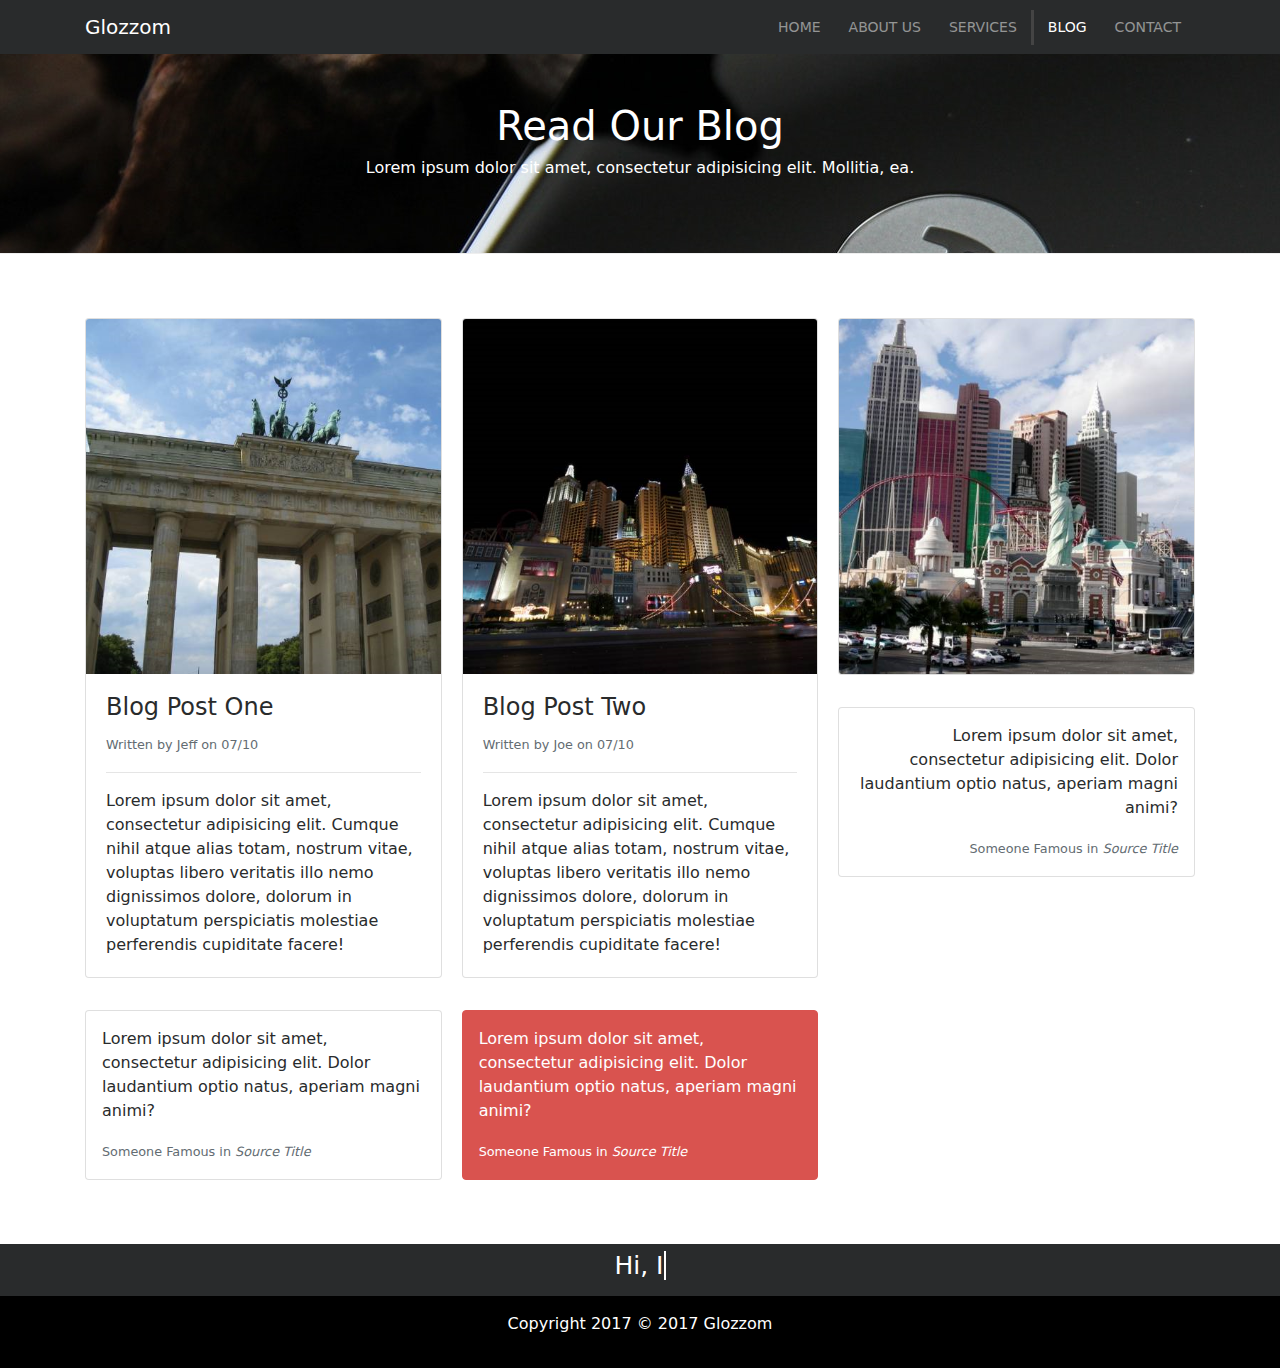
<file: src/blog.html>
<!doctype html>
<html lang="en">
<head>
    <meta charset="UTF-8">
    <meta name="viewport"
          content="width=device-width, user-scalable=no, initial-scale=1.0, maximum-scale=1.0, minimum-scale=1.0">
    <meta http-equiv="X-UA-Compatible" content="ie=edge">
    <title>Bootstrap Project</title>
    <link rel="stylesheet" href="css/font-awesome.min.css">
    <link rel="stylesheet" href="css/bootstrap.css">
    <link rel="stylesheet" href="css/style.css">
</head>
<body>


<!-- NAVBAR -->

<nav class="navbar navbar-inverse navbar-toggleable-md bg-inverse">
    <div class="container">
        <button class="navbar-toggler navbar-toggler-right" type="button" data-toggle="collapse"
                data-target="#navbarNav">
            <span class="navbar-toggler-icon"></span></button>
        <a href="#" class="navbar-brand">Glozzom</a>

        <div class="collapse navbar-collapse" id="navbarNav">
            <ul class="navbar-nav ml-auto">
                <li class="nav-item">
                    <a href="index.html" class="nav-link">HOME</a>
                </li>
                <li class="nav-item">
                    <a href="about.html" class="nav-link">ABOUT US</a>
                </li>
                <li class="nav-item">
                    <a href="services.html" class="nav-link">SERVICES</a>
                </li>
                <li class="nav-item active">
                    <a href="blog.html" class="nav-link">BLOG</a>
                </li>
                <li class="nav-item">
                    <a href="contact.html" class="nav-link">CONTACT</a>
                </li>
            </ul>
        </div>
    </div>
</nav>


<!-- HOME HEADING SECTION -->
<header id="page-header">
    <div class="container">
        <div class="row">
            <div class="col text-center">
                <h1>
                    Read Our Blog
                </h1>
                <p>
                    Lorem ipsum dolor sit amet, consectetur adipisicing elit. Mollitia, ea.
                </p>
            </div>
        </div>
    </div>
</header>


<!-- HEADER SECTION -->
<section id="blog" class="p-5">
    <div class="container">
        <div class="row">
            <div class="col">
                <div class="card-columns">
                    <div class="card my-3">
                        <img src="img/1.png" alt="" class="card-img-top img-fluid">
                        <div class="card-block">
                            <h4 class="card-title">Blog Post One</h4>
                            <small class="text-muted">Written by Jeff on 07/10</small>
                            <hr>
                            <p class="card-text">Lorem ipsum dolor sit amet, consectetur adipisicing elit. Cumque nihil
                                atque alias totam, nostrum vitae, voluptas libero veritatis illo nemo dignissimos
                                dolore, dolorum in voluptatum perspiciatis molestiae perferendis cupiditate facere!</p>
                        </div>
                    </div>
                    <div class="card p-3 my-3">
                        <blockquote class="card-block card-blockquote">
                            <p>Lorem ipsum dolor sit amet, consectetur adipisicing elit. Dolor laudantium optio natus,
                                aperiam magni animi?</p>
                            <footer>
                                <small class="text-muted">
                                    Someone Famous in <cite title="Source Title">Source Title</cite>
                                </small>
                            </footer>
                        </blockquote>
                    </div>
                    <div class="card my-3">
                        <img src="img/2.png" alt="" class="card-img-top img-fluid">
                        <div class="card-block">
                            <h4 class="card-title">Blog Post Two</h4>
                            <small class="text-muted">Written by Joe on 07/10</small>
                            <hr>
                            <p class="card-text">Lorem ipsum dolor sit amet, consectetur adipisicing elit. Cumque nihil
                                atque alias totam, nostrum vitae, voluptas libero veritatis illo nemo dignissimos
                                dolore, dolorum in voluptatum perspiciatis molestiae perferendis cupiditate facere!</p>
                        </div>
                    </div>
                    <div class="card card-danger card-inverse p-3 my-3">
                        <blockquote class="card-block card-blockquote">
                            <p>Lorem ipsum dolor sit amet, consectetur adipisicing elit. Dolor laudantium optio natus,
                                aperiam magni animi?</p>
                            <footer>
                                <small>
                                    Someone Famous in <cite title="Source Title">Source Title</cite>
                                </small>
                            </footer>
                        </blockquote>
                    </div>
                    <div class="card my-3">
                        <img src="img/3.png" alt="" class="card-img img-fluid">
                    </div>
                    <div class="card p-3 text-right my-3">
                        <blockquote class="card-block card-blockquote">
                            <p>Lorem ipsum dolor sit amet, consectetur adipisicing elit. Dolor laudantium optio natus,
                                aperiam magni animi?</p>
                            <footer>
                                <small class="text-muted">
                                    Someone Famous in <cite title="Source Title">Source Title</cite>
                                </small>
                            </footer>
                        </blockquote>
                    </div>
                </div>
            </div>
        </div>
    </div>
</section>


<!-- AUTO TYPE WRITER -->


<section id="autotypewriter-section" class="p-2 bg-inverse text-center">
    <div class="container">
        <h3 class="display-4" style="font-size: 25px;">
                <a href="" class="typewrite text-white" data-period="2000"
                   data-type='[ "Hi, Im Si.", "I am Creative.", "I Love Design.", "I Love to Develop." ]'>
                    <span class="wrap"></span>
                </a>
            </h3>
    </div>
</section>


<footer style="background-color: black;" class="py-3">
    <div class="container">
        <div class="col text-center text-white">
            <p>Copyright 2017 &copy; 2017 Glozzom</p>
        </div>
    </div>
</footer>


<script src="js/jquery.min.js"></script>
<script src="js/tether.min.js"></script>
<script src="js/bootstrap.min.js"></script>
<script src="js/auto_type_writer.js"></script>

</body>
</html>
</file>
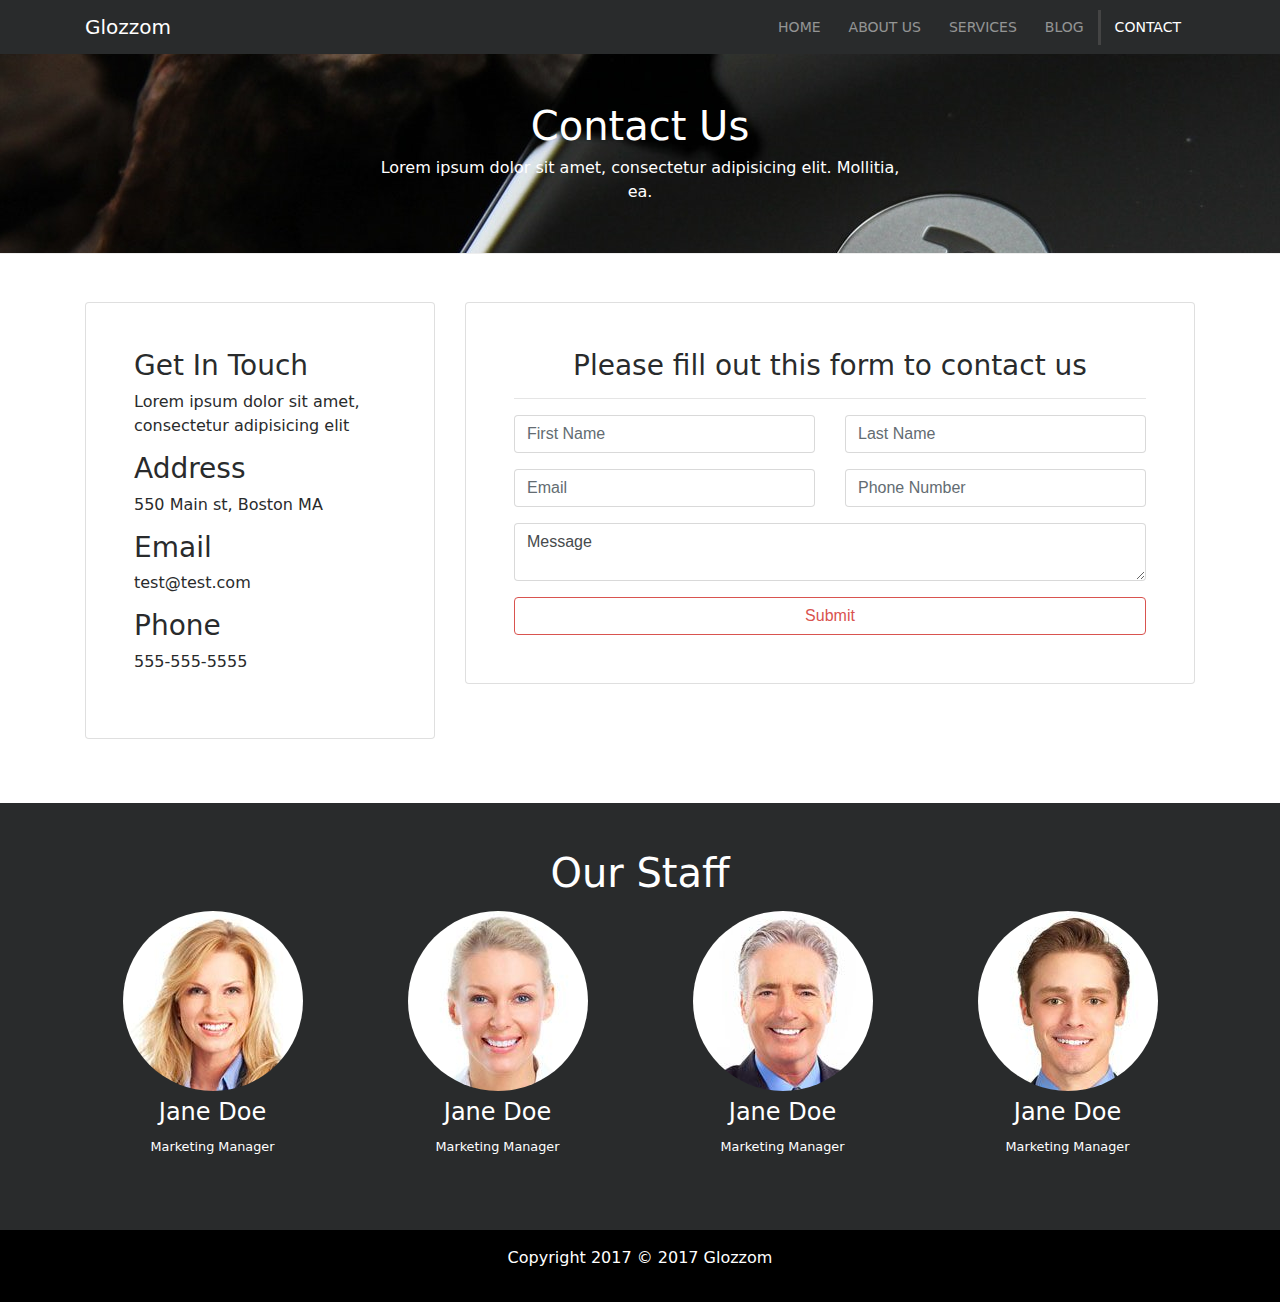
<file: src/contact.html>
<!doctype html>
<html lang="en">
<head>
    <meta charset="UTF-8">
    <meta name="viewport"
          content="width=device-width, user-scalable=no, initial-scale=1.0, maximum-scale=1.0, minimum-scale=1.0">
    <meta http-equiv="X-UA-Compatible" content="ie=edge">
    <title>Bootstrap Project</title>
    <link rel="stylesheet" href="css/font-awesome.min.css">
    <link rel="stylesheet" href="css/bootstrap.css">
    <link rel="stylesheet" href="css/style.css">
</head>
<body>


<!-- NAVBAR -->

<nav class="navbar navbar-inverse navbar-toggleable-md bg-inverse">
    <div class="container">
        <button class="navbar-toggler navbar-toggler-right" type="button" data-toggle="collapse"
                data-target="#navbarNav">
            <span class="navbar-toggler-icon"></span></button>
        <a href="#" class="navbar-brand">Glozzom</a>

        <div class="collapse navbar-collapse" id="navbarNav">
            <ul class="navbar-nav ml-auto">
                <li class="nav-item">
                    <a href="index.html" class="nav-link">HOME</a>
                </li>
                <li class="nav-item">
                    <a href="about.html" class="nav-link">ABOUT US</a>
                </li>
                <li class="nav-item">
                    <a href="services.html" class="nav-link">SERVICES</a>
                </li>
                <li class="nav-item">
                    <a href="blog.html" class="nav-link">BLOG</a>
                </li>
                <li class="nav-item active">
                    <a href="contact.html" class="nav-link">CONTACT</a>
                </li>
            </ul>
        </div>
    </div>
</nav>


<!-- HOME HEADING SECTION -->
<header id="page-header">
    <div class="container">
        <div class="row">
            <div class="col-md-6 offset-md-3 text-center">
                <h1>
                    Contact Us
                </h1>
                <p>
                    Lorem ipsum dolor sit amet, consectetur adipisicing elit. Mollitia, ea.
                </p>
            </div>
        </div>
    </div>
</header>


<!-- HEADER SECTION -->
<section id="info" class="p-5">
    <div class="container">
        <div class="row ">
            <div class="col-md-4 pb-3">
                <div class="card card-outline-faded">
                    <div class="card-block p-5">
                        <h3>
                            Get In Touch
                        </h3>
                        <p>
                            Lorem ipsum dolor sit amet, consectetur adipisicing elit
                        </p>
                        <h3>
                            Address
                        </h3>
                        <p>
                            550 Main st, Boston MA
                        </p>
                        <h3>
                            Email
                        </h3>
                        <p>
                            test@test.com
                        </p>
                        <h3>
                            Phone
                        </h3>
                        <p>
                            555-555-5555
                        </p>
                    </div>
                </div>
            </div>
            <div class="col-md-8">
                <div class="card card-outline-faded">
                    <div class="card-block p-5 text-center">
                        <h3>
                            Please fill out this form to contact us
                        </h3>
                        <hr>
                        <div class="row">
                            <div class="form-group col-md-6">
                                <input type="text" name="firstName" placeholder="First Name" class="form-control">
                            </div>
                            <div class="form-group col-md-6">
                                <input type="text" name="lastName" placeholder="Last Name" class="form-control"></div>
                        </div>
                        <div class="row">
                            <div class="form-group col-md-6">
                                <input type="email" name="email" placeholder="Email" class="form-control">
                            </div>
                            <div class="form-group col-md-6">
                                <input type="text" name="phone" placeholder="Phone Number" class="form-control"></div>
                        </div>
                        <div class="form-group">
                            <textarea class="form-control">Message</textarea>
                        </div>
                        <button type="submit" class="btn btn-outline-danger btn-block">Submit</button>
                    </div>
                </div>
            </div>
        </div>
    </div>
</section>


<!-- STAFF SECTION -->
<section id="staff" class="p-5 bg-inverse text-white text-center">
    <div class="container">
        <div class="row">
            <div class="col">
                <h1 class="mb-3">Our Staff</h1>
            <div class="row">
                <div class="col-md-3 col-sm-6 mb-4">
                    <img src="img/person1.jpg" alt="" class="img-fluid rounded-circle mb-2">
                    <h4>Jane Doe</h4>
                    <small>Marketing Manager</small>
                </div>
                <div class="col-md-3 col-sm-6 mb-3">
                    <img src="img/person2.jpg" alt="" class="img-fluid rounded-circle mb-2">
                    <h4>Jane Doe</h4>
                    <small>Marketing Manager</small>
                </div>
                <div class="col-md-3 col-sm-6 mb-3">
                    <img src="img/person3.jpg" alt="" class="img-fluid rounded-circle mb-2">
                    <h4>Jane Doe</h4>
                    <small>Marketing Manager</small>
                </div>
                <div class="col-md-3 col-sm-6 mb-3">
                    <img src="img/person4.jpg" alt="" class="img-fluid rounded-circle mb-2">
                    <h4>Jane Doe</h4>
                    <small>Marketing Manager</small>
                </div>
            </div>
        </div>
    </div>
    </div>
</section>


<footer style="background-color: black;" class="py-3">
    <div class="container">
        <div class="col text-center text-white">
            <p>Copyright 2017 &copy; 2017 Glozzom</p>
        </div>
    </div>
</footer>


<script src="js/jquery.min.js"></script>
<script src="js/tether.min.js"></script>
<script src="js/bootstrap.min.js"></script>

</body>
</html>
</file>
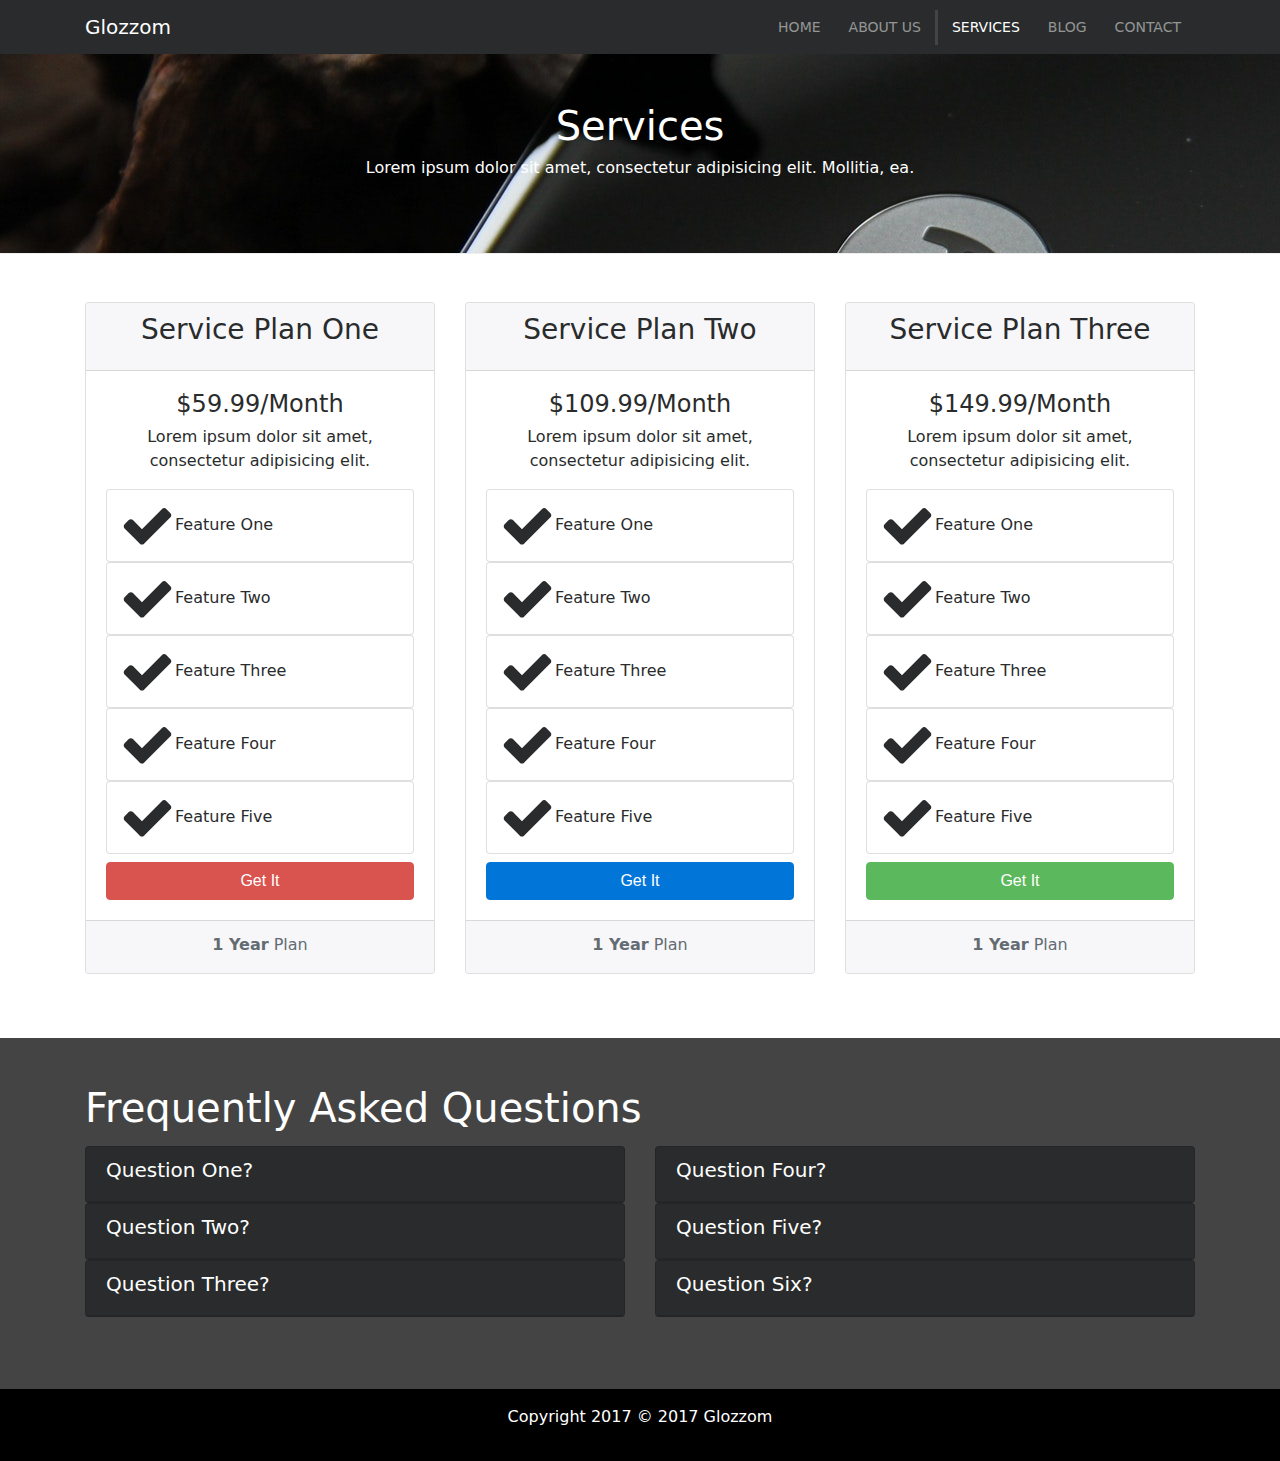
<file: src/services.html>
<!doctype html>
<html lang="en">
<head>
    <meta charset="UTF-8">
    <meta name="viewport"
          content="width=device-width, user-scalable=no, initial-scale=1.0, maximum-scale=1.0, minimum-scale=1.0">
    <meta http-equiv="X-UA-Compatible" content="ie=edge">
    <title>Bootstrap Project</title>
    <link rel="stylesheet" href="css/font-awesome.min.css">
    <link rel="stylesheet" href="css/bootstrap.css">
    <link rel="stylesheet" href="css/style.css">
</head>
<body>


<!-- NAVBAR -->

<nav class="navbar navbar-inverse navbar-toggleable-md bg-inverse">
    <div class="container">
        <button class="navbar-toggler navbar-toggler-right" type="button" data-toggle="collapse"
                data-target="#navbarNav">
            <span class="navbar-toggler-icon"></span></button>
        <a href="#" class="navbar-brand">Glozzom</a>

        <div class="collapse navbar-collapse" id="navbarNav">
            <ul class="navbar-nav ml-auto">
                <li class="nav-item">
                    <a href="index.html" class="nav-link">HOME</a>
                </li>
                <li class="nav-item">
                    <a href="about.html" class="nav-link">ABOUT US</a>
                </li>
                <li class="nav-item active">
                    <a href="services.html" class="nav-link">SERVICES</a>
                </li>
                <li class="nav-item">
                    <a href="blog.html" class="nav-link">BLOG</a>
                </li>
                <li class="nav-item">
                    <a href="contact.html" class="nav-link">CONTACT</a>
                </li>
            </ul>
        </div>
    </div>
</nav>


<!-- HOME HEADING SECTION -->
<header id="page-header">
    <div class="container">
        <div class="row">
            <div class="col text-center">
                <h1>
                    Services
                </h1>
                <p>
                    Lorem ipsum dolor sit amet, consectetur adipisicing elit. Mollitia, ea.
                </p>
            </div>
        </div>
    </div>
</header>


<!-- HEADER SECTION -->
<section id="info" class="p-5">
    <div class="container">
        <div class="row">
            <div class="col-md-4 pb-3">
                <div class="card card-outline-faded">
                    <div class="card-header text-center">
                        <h3 class="card-title">Service Plan One
                        </h3>
                    </div>
                    <div class="card-block text-center">
                        <h4>
                            $59.99/Month
                        </h4>
                        <p>
                            Lorem ipsum dolor sit amet, consectetur adipisicing elit.
                        </p>
                        <div class="col p-0">
                            <div class="card card-outline-faded  px-2">
                                <div class="card-block text-center py-2">
                                    <div class="row ">
                                        <i class="fa fa-check"></i>
                                        <p class="align-self-end">Feature One</p>
                                    </div>
                                </div>
                            </div>
                            <div class="card card-outline-faded px-2">
                                <div class="card-block text-cente py-2">
                                    <div class="row ">
                                        <i class="fa fa-check"></i>
                                        <p class="align-self-end">Feature Two</p>
                                    </div>
                                </div>
                            </div>
                            <div class="card card-outline-faded px-2">
                                <div class="card-block text-center py-2">
                                    <div class="row ">
                                        <i class="fa fa-check"></i>
                                        <p class="align-self-end">Feature Three</p>
                                    </div>
                                </div>
                            </div>
                            <div class="card card-outline-faded px-2">
                                <div class="card-block text-center py-2">
                                    <div class="row ">
                                        <i class="fa fa-check"></i>
                                        <p class="align-self-end">Feature Four</p>
                                    </div>
                                </div>
                            </div>
                            <div class="card card-outline-faded px-2">
                                <div class="card-block text-center py-2">
                                    <div class="row ">
                                        <i class="fa fa-check"></i>
                                        <p class="align-self-end">Feature Five</p>
                                    </div>
                                </div>
                            </div>
                        </div>
                        <button class="btn btn-danger btn-block mt-2">Get It</button>
                    </div>
                    <div class="card-footer text-center pb-0">
                        <p class="text-muted">
                            <strong>1 Year</strong> Plan
                        </p>
                    </div>
                </div>
            </div>
            <div class="col-md-4 pb-3">
                <div class="card card-outline-faded">
                    <div class="card-header text-center">
                        <h3 class="card-title">Service Plan Two
                        </h3>
                    </div>
                    <div class="card-block text-center">
                        <h4>
                            $109.99/Month
                        </h4>
                        <p>
                            Lorem ipsum dolor sit amet, consectetur adipisicing elit.
                        </p>
                        <div class="col p-0">
                            <div class="card card-outline-faded  px-2">
                                <div class="card-block text-center py-2">
                                    <div class="row ">
                                        <i class="fa fa-check"></i>
                                        <p class="align-self-end">Feature One</p>
                                    </div>
                                </div>
                            </div>
                            <div class="card card-outline-faded px-2">
                                <div class="card-block text-cente py-2">
                                    <div class="row ">
                                        <i class="fa fa-check"></i>
                                        <p class="align-self-end">Feature Two</p>
                                    </div>
                                </div>
                            </div>
                            <div class="card card-outline-faded px-2">
                                <div class="card-block text-center py-2">
                                    <div class="row ">
                                        <i class="fa fa-check"></i>
                                        <p class="align-self-end">Feature Three</p>
                                    </div>
                                </div>
                            </div>
                            <div class="card card-outline-faded px-2">
                                <div class="card-block text-center py-2">
                                    <div class="row ">
                                        <i class="fa fa-check"></i>
                                        <p class="align-self-end">Feature Four</p>
                                    </div>
                                </div>
                            </div>
                            <div class="card card-outline-faded px-2">
                                <div class="card-block text-center py-2">
                                    <div class="row ">
                                        <i class="fa fa-check"></i>
                                        <p class="align-self-end">Feature Five</p>
                                    </div>
                                </div>
                            </div>
                        </div>
                        <button class="btn btn-primary btn-block mt-2">Get It</button>
                    </div>
                    <div class="card-footer text-center pb-0">
                        <p class="text-muted">
                            <strong>1 Year</strong> Plan
                        </p>
                    </div>
                </div>
            </div>
            <div class="col-md-4 pb-3">
                <div class="card card-outline-faded">
                    <div class="card-header text-center">
                        <h3 class="card-title">Service Plan Three
                        </h3>
                    </div>
                    <div class="card-block text-center">
                        <h4>
                            $149.99/Month
                        </h4>
                        <p>
                            Lorem ipsum dolor sit amet, consectetur adipisicing elit.
                        </p>
                        <div class="col p-0">
                            <div class="card card-outline-faded  px-2">
                                <div class="card-block text-center py-2">
                                    <div class="row ">
                                        <i class="fa fa-check"></i>
                                        <p class="align-self-end">Feature One</p>
                                    </div>
                                </div>
                            </div>
                            <div class="card card-outline-faded px-2">
                                <div class="card-block text-cente py-2">
                                    <div class="row ">
                                        <i class="fa fa-check"></i>
                                        <p class="align-self-end">Feature Two</p>
                                    </div>
                                </div>
                            </div>
                            <div class="card card-outline-faded px-2">
                                <div class="card-block text-center py-2">
                                    <div class="row ">
                                        <i class="fa fa-check"></i>
                                        <p class="align-self-end">Feature Three</p>
                                    </div>
                                </div>
                            </div>
                            <div class="card card-outline-faded px-2">
                                <div class="card-block text-center py-2">
                                    <div class="row ">
                                        <i class="fa fa-check"></i>
                                        <p class="align-self-end">Feature Four</p>
                                    </div>
                                </div>
                            </div>
                            <div class="card card-outline-faded px-2">
                                <div class="card-block text-center py-2">
                                    <div class="row ">
                                        <i class="fa fa-check"></i>
                                        <p class="align-self-end">Feature Five</p>
                                    </div>
                                </div>
                            </div>
                        </div>
                        <button class="btn btn-success btn-block mt-2">Get It</button>
                    </div>
                    <div class="card-footer text-center pb-0">
                        <p class="text-muted">
                            <strong>1 Year</strong> Plan
                        </p>
                    </div>
                </div>
            </div>
        </div>
    </div>
</section>


<!-- FREQUENTLY ASK QUESTION     SECTION -->
<section id="faq" class="p-5 text-white" style="background-color: #444;">
    <div class="container">
        <div class="row">
            <div class="col">
                <h1 class="mb-3">Frequently Asked Questions</h1>
                <div class="row mt-3">
                    <div class="col-md-6 mb-4">
                        <div id="accordion" role="tablist">
                            <div class="card bg-inverse">
                                <div class="card-header bg-inverse" role="tab">
                                   <div href="#collapse1" data-parent="#accordion" class="mb-0"
                                        data-toggle="collapse"><h5>Question One?</h5></div>
                                </div>
                                <div id="collapse1" class="collapse">
                                    <div class="card-block">
                                        Lorem ipsum dolor sit amet, consectetur adipisicing elit. Atque laudantium, sint
                                        fugiat nobis veritatis, eligendi tempora. Recusandae, quod quibusdam accusamus
                                        magnam id aliquam distinctio quaerat maxime. Esse nemo cum architecto.
                                    </div>
                                </div>
                            </div>
                            <div class="card bg-inverse">
                                <div class="card-header bg-inverse" role="tab" >
                                    <div href="#collapse2" data-parent="#accordion" class="mb-0"
                                         data-toggle="collapse"><h5>Question Two?</h5></div>
                                </div>
                                <div id="collapse2" class="collapse">
                                    <div class="card-block">
                                        Lorem ipsum dolor sit amet, consectetur adipisicing elit. Atque laudantium, sint
                                        fugiat nobis veritatis, eligendi tempora. Recusandae, quod quibusdam accusamus
                                        magnam id aliquam distinctio quaerat maxime. Esse nemo cum architecto.
                                    </div>
                                </div>
                            </div>
                            <div class="card bg-inverse">
                                <div class="card-header bg-inverse" role="tab">
                                    <div href="#collapse3" data-parent="#accordion" class="mb-0"
                                         data-toggle="collapse"><h5>Question Three?</h5></div>
                                </div>
                                <div id="collapse3" class="collapse">
                                    <div class="card-block">
                                        Lorem ipsum dolor sit amet, consectetur adipisicing elit. Atque laudantium, sint
                                        fugiat nobis veritatis, eligendi tempora. Recusandae, quod quibusdam accusamus
                                        magnam id aliquam distinctio quaerat maxime. Esse nemo cum architecto.
                                    </div>
                                </div>
                            </div>
                        </div>
                    </div>
                    <div class="col-md-6 mb-3">
                        <div id="accordion2" role="tablist">
                            <div class="card bg-inverse">
                                <div class="card-header bg-inverse" role="tab">
                                    <div href="#collapse4" data-parent="#accordion2" class="mb-0"
                                         data-toggle="collapse"><h5>Question Four?</h5></div>
                                </div>
                                <div id="collapse4" class="collapse">
                                    <div class="card-block">
                                        Lorem ipsum dolor sit amet, consectetur adipisicing elit. Atque laudantium, sint
                                        fugiat nobis veritatis, eligendi tempora. Recusandae, quod quibusdam accusamus
                                        magnam id aliquam distinctio quaerat maxime. Esse nemo cum architecto.
                                    </div>
                                </div>
                            </div>
                            <div class="card bg-inverse">
                                <div class="card-header bg-inverse" role="tab" >
                                    <div href="#collapse5" data-parent="#accordion2" class="mb-0"
                                         data-toggle="collapse"><h5>Question Five?</h5></div>
                                </div>
                                <div id="collapse5" class="collapse">
                                    <div class="card-block">
                                        Lorem ipsum dolor sit amet, consectetur adipisicing elit. Atque laudantium, sint
                                        fugiat nobis veritatis, eligendi tempora. Recusandae, quod quibusdam accusamus
                                        magnam id aliquam distinctio quaerat maxime. Esse nemo cum architecto.
                                    </div>
                                </div>
                            </div>
                            <div class="card bg-inverse">
                                <div class="card-header bg-inverse" role="tab">
                                    <div href="#collapse" data-parent="#accordion2" class="mb-0"
                                         data-toggle="collapse"><h5>Question Six?</h5></div>
                                </div>
                                <div id="collapse" class="collapse">
                                    <div class="card-block">
                                        Lorem ipsum dolor sit amet, consectetur adipisicing elit. Atque laudantium, sint
                                        fugiat nobis veritatis, eligendi tempora. Recusandae, quod quibusdam accusamus
                                        magnam id aliquam distinctio quaerat maxime. Esse nemo cum architecto.
                                    </div>
                                </div>
                            </div>
                        </div>
                    </div>
                </div>
            </div>
        </div>
    </div>
</section>


<footer style="background-color: black;" class="py-3">
    <div class="container">
        <div class="col text-center text-white">
            <p>Copyright 2017 &copy; 2017 Glozzom</p>
        </div>
    </div>
</footer>


<script src="js/jquery.min.js"></script>
<script src="js/tether.min.js"></script>
<script src="js/bootstrap.min.js"></script>

</body>
</html>
</file>
<file: src/css/style.css>
.navbar .nav-link {
  font-size: 14px;
  padding-left: 1em !important;
  padding-right: 1em !important; }

.navbar .nav-item.active {
  border-left: #444 3px solid; }

.carousel-item {
  height: 450px; }

.carousel-image-1 {
  background: url("../img/image1.jpg");
  background-size: cover; }

.carousel-image-2 {
  background: url("../img/image2.jpg");
  background-size: cover; }

.carousel-image-3 {
  background: url("../img/image3.jpg");
  background-size: cover; }

.fa {
  font-size: 55px; }

#home-heading {
  position: relative;
  min-height: 200px;
  background: url("../img/lights.jpg");
  background-attachment: fixed;
  background-repeat: no-repeat;
  text-align: center;
  color: #fff; }

#video-play {
  position: relative;
  min-height: 200px;
  background: url("../img/media.jpg");
  background-attachment: fixed;
  background-repeat: no-repeat;
  text-align: center;
  color: #fff; }

.dark-overlay {
  background-color: rgba(0, 0, 0, 0.7);
  position: absolute;
  top: 0;
  left: 0;
  width: 100%;
  height: 100%; }

#page-header {
  height: 200px;
  background: url("../img/image1.jpg");
  background-position: 0 -360px;
  background-attachment: fixed;
  color: #fff;
  border-bottom: 1px #eee solid;
  padding-top: 50px; }

#info img {
  margin-top: -80px; }

@media (max-width: 576px) {
  nav .container {
    width: 100%; } }
</file>
